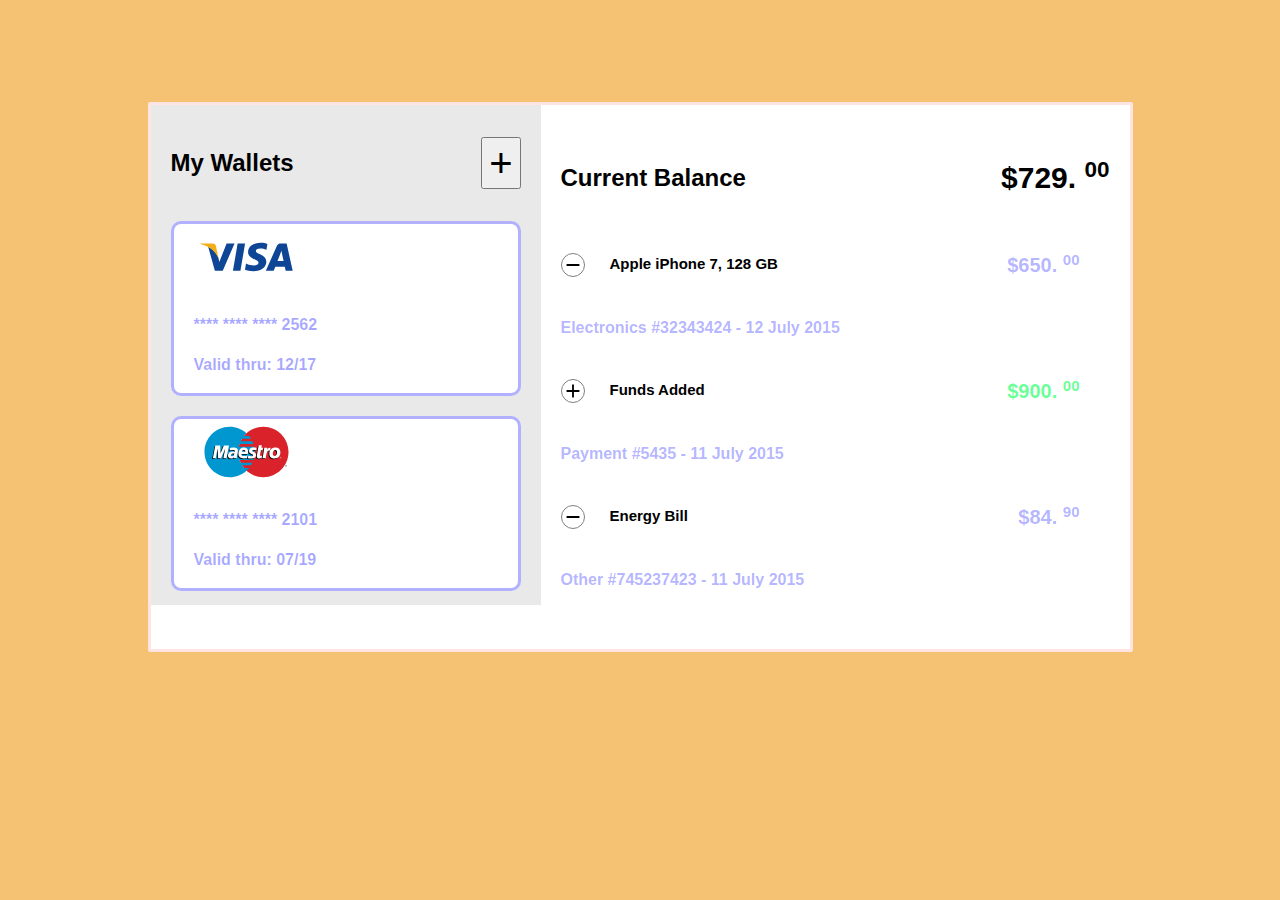
<file: index.html>
<!DOCTYPE html>
<html lang="en">
	<head>
		<meta charset="UTF-8" />
		<meta http-equiv="X-UA-Compatible" content="IE=edge" />
		<meta name="viewport" content="width=device-width, initial-scale=1.0" />
		<link rel="stylesheet" href="./css/main.min.css" />
		<title>Wallets</title>
	</head>

	<body>
		<header class="wallets-header">
			<div class="section-wallets">
				<ul class="wallets-wrapper-left">
					<li class="wallets-items-name">
						<h2><a href="#">My Wallets</a></h2>
						<button class="left-wallets-plus">
							<a href="http://127.0.0.1:5500/plus-index.html#">+</a>
						</button>
					</li>
					<a
						href="https://cis.visa.com/ru_TJ/pay-with-visa/find-a-card/debit-cards.html"
						><li class="wallets-items">
							<img
								src="./images/visa.svg"
								alt="there is a visa photo"
								width="105"
								height="65"
							/>
							<p class="left-wallets-item">**** **** **** 2562</p>
							<p class="left-wallets-item">Valid thru: 12/17</p>
						</li></a
					>
					<a href="https://ofb.uz/cards/karta-maestro/"
						><li class="wallets-items">
							<img
								src="./images/maestro.svg"
								alt="there is a maestro photo"
								width="105"
								height="65"
							/>
							<p class="left-wallets-item">**** **** **** 2101</p>
							<p class="left-wallets-item">Valid thru: 07/19</p>
						</li></a
					>
					<a href="https://ofb.uz/cards/mastercard-standard/"
						><li class="wallets-items">
							<img
								class=""
								src="./images/mastercard.svg"
								alt="there is a mastercard photo"
								width="105"
								height="65"
							/>
							<p class="left-wallets-item">**** **** **** 8335</p>

							<p class="left-wallets-item">Valid thru: 09/17</p>
						</li></a
					>
				</ul>
				<ul class="wallets-wrapper-right">
					<a href="#"
						><li class="wallets-wrapper-right-top-heading-text">
							<h2 class="wallets-wrapper-right-big-heading">Current Balance</h2>
							<p class="wallets-wrapper-right-top-heading-paragraph">
								$729. <sup>00</sup>
							</p>
						</li></a
					>

					<a href="#"
						><li class="wallets-wrapper-right-heading-text">
							<img
								class="right-wallets-plus-minus-images"
								src="./images/minus.svg"
								alt="there is a minus image"
								width="24"
								height="24"
							/>
							<h3 class="wallets-wrapper-right-heading">
								Apple iPhone 7, 128 GB
							</h3>
							<p class="wallets-wrapper-right-heading-paragraph">
								$650. <sup>00</sup>
							</p>
						</li>
						<p class="right-paragraph-link">
							Electronics #32343424 - 12 July 2015
						</p></a
					>

					<a href="#"
						><li class="wallets-wrapper-right-heading-text">
							<img
								class="right-wallets-plus-minus-images"
								src="./images/plus.svg"
								alt="there is a minus image"
								width="24"
								height="24"
							/>
							<h3 class="wallets-wrapper-right-heading">Funds Added</h3>
							<p class="wallets-wrapper-right-heading-paragraph-green">
								$900. <sup>00</sup>
							</p>
						</li>
						<p class="right-paragraph-link">Payment #5435 - 11 July 2015</p></a
					>

					<a href="#"
						><li class="wallets-wrapper-right-heading-text">
							<img
								class="right-wallets-plus-minus-images"
								src="./images/minus.svg"
								alt="there is a minus image"
								width="24"
								height="24"
							/>
							<h3 class="wallets-wrapper-right-heading">Energy Bill</h3>
							<p class="wallets-wrapper-right-heading-paragraph">
								$84. <sup>90</sup>
							</p>
						</li>
						<p class="right-paragraph-link">
							Other #745237423 - 11 July 2015
						</p></a
					>

					<a href="#"
						><li class="wallets-wrapper-right-heading-text">
							<img
								class="right-wallets-plus-minus-images"
								src="./images/minus.svg"
								alt="there is a minus image"
								width="24"
								height="24"
							/>
							<h3 class="wallets-wrapper-right-heading">
								The Eye Cinema Ticket
							</h3>
							<p class="wallets-wrapper-right-heading-paragraph">
								$40. <sup>00</sup>
							</p>
						</li>
						<p class="right-paragraph-link">
							Entertainment #32343424 - 10 July 2015
						</p></a
					>

					<a href="#"
						><li class="wallets-wrapper-right-heading-text">
							<img
								class="right-wallets-plus-minus-images"
								src="./images/minus.svg"
								alt="there is a minus image"
								width="24"
								height="24"
							/>
							<h3 class="wallets-wrapper-right-heading">McFood Restaurant</h3>
							<p class="wallets-wrapper-right-heading-paragraph">
								$10. <sup>50</sup>
							</p>
						</li>
						<span
							><p class="right-paragraph-link">
								Cafes #32448 - 10 July 2015
							</p></span
						></a
					>

					<a href="#"
						><li class="wallets-wrapper-right-heading-text">
							<img
								class="right-wallets-plus-minus-images"
								src="./images/minus.svg"
								alt="there is a minus image"
								width="24"
								height="24"
							/>
							<h3 class="wallets-wrapper-right-heading">Gas Station</h3>
							<p class="wallets-wrapper-right-heading-paragraph">
								$30. <sup>00</sup>
							</p>
						</li>
						<p class="right-paragraph-link">Other #2138453 -10 July 2015</p></a
					>
				</ul>
			</div>
		</header>
	</body>
</html>
</file>
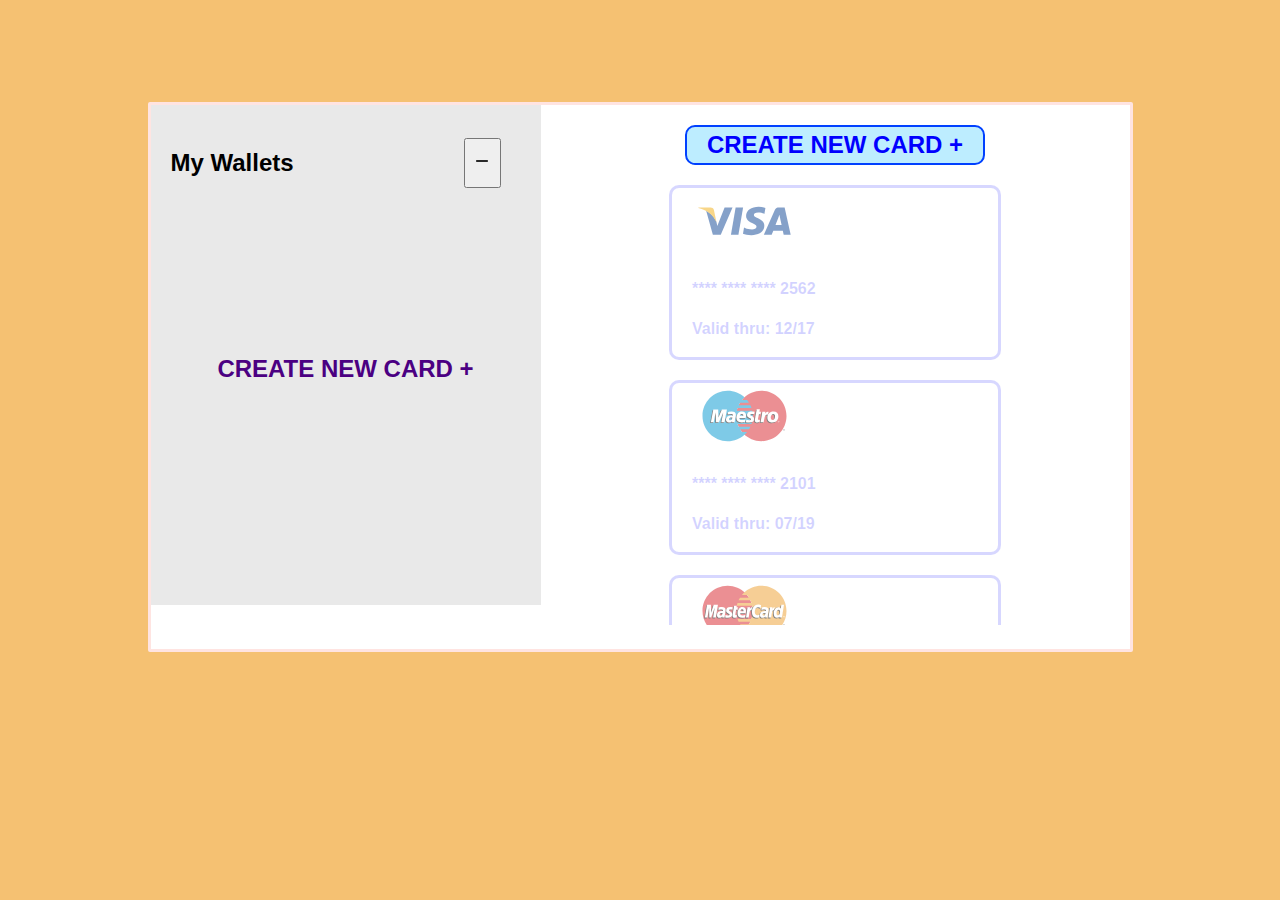
<file: plus-index.html>
<!DOCTYPE html>
<html lang="en">
	<head>
		<meta charset="UTF-8" />
		<meta http-equiv="X-UA-Compatible" content="IE=edge" />
		<meta name="viewport" content="width=device-width, initial-scale=1.0" />
		<link rel="stylesheet" href="./css/main.min.css" />
		<title>Document</title>
	</head>

	<body>
		<header class="wallets-header">
			<div class="section-wallets">
				<ul class="wallets-wrapper-left">
					<li class="wallets-items-name">
						<h2><a href="#">My Wallets</a></h2>
						<button class="plus-left-wallets-plus">
							<a
								class="plus-left-wallets-plus-link"
								href="http://127.0.0.1:5500/index.html#"
								><img
									src="./images/minus.svg"
									alt="there is a minus img"
									width="20"
									height="20"
							/></a>
						</button>
					</li>

					<h2 class="wallets-plus-heading">
						<a class="wallets-plus-heading" href="#">CREATE NEW CARD +</a>
					</h2>
				</ul>
				<ul class="wallets-wrapper-right">
					<h2 class="wallets-plus-right-heading">
						<a class="wallets-plus-heading-right" href="#">CREATE NEW CARD +</a>
					</h2>
					<a
						href="https://cis.visa.com/ru_TJ/pay-with-visa/find-a-card/debit-cards.html"
						><li class="plus-wallets-items-right">
							<img
								src="./images/visa.svg"
								alt="there is a visa photo"
								width="105"
								height="65"
							/>
							<p class="left-wallets-item">**** **** **** 2562</p>
							<p class="left-wallets-item">Valid thru: 12/17</p>
						</li></a
					>
					<a href="https://ofb.uz/cards/karta-maestro/"
						><li class="plus-wallets-items-right">
							<img
								src="./images/maestro.svg"
								alt="there is a maestro photo"
								width="105"
								height="65"
							/>
							<p class="left-wallets-item">**** **** **** 2101</p>
							<p class="left-wallets-item">Valid thru: 07/19</p>
						</li></a
					>
					<a href="https://ofb.uz/cards/mastercard-standard/"
						><li class="plus-wallets-items-right">
							<img
								class=""
								src="./images/mastercard.svg"
								alt="there is a mastercard photo"
								width="105"
								height="65"
							/>
							<p class="left-wallets-item">**** **** **** 8335</p>

							<p class="left-wallets-item">Valid thru: 09/17</p>
						</li></a
					>
				</ul>
			</div>
		</header>
	</body>
</html>
</file>
<file: css/main.min.css>
html{height:100%;-webkit-box-sizing:border-box;box-sizing:border-box}*,*::before,*::after{-webkit-box-sizing:inherit;box-sizing:inherit;scroll-behavior:smooth}.visually-hidden{position:absolute;width:1px;height:1px;margin:-1px;border:0;padding:0;clip:rect(0 0 0 0);overflow:hidden}body{height:100%;display:-webkit-box;display:-ms-flexbox;display:flex;-webkit-box-orient:vertical;-webkit-box-direction:normal;-ms-flex-direction:column;flex-direction:column;font-family:"Arial", "sans-serif";font-size:16px;line-height:1.5;margin:0;padding:0}img{max-width:100%;height:auto}.site__content{-webkit-box-flex:1;-ms-flex-positive:1;flex-grow:1}a{text-decoration:none;color:black}html{line-height:1.15;-webkit-text-size-adjust:100%}body{margin:0}main{display:block}h1{font-size:2em;margin:.67em 0}hr{-webkit-box-sizing:content-box;box-sizing:content-box;height:0;overflow:visible}pre{font-family:monospace, monospace;font-size:1em}a{background-color:transparent}abbr[title]{border-bottom:none;text-decoration:underline;-webkit-text-decoration:underline dotted;text-decoration:underline dotted}b,strong{font-weight:bolder}code,kbd,samp{font-family:monospace, monospace;font-size:1em}small{font-size:80%}sub,sup{font-size:75%;line-height:0;position:relative;vertical-align:baseline}sub{bottom:-.25em}sup{top:-.5em}img{border-style:none}button,input,optgroup,select,textarea{font-family:inherit;font-size:100%;line-height:1.15;margin:0}button,input{overflow:visible}button,select{text-transform:none}[type=button],[type=reset],[type=submit],button{-webkit-appearance:button}[type=button]::-moz-focus-inner,[type=reset]::-moz-focus-inner,[type=submit]::-moz-focus-inner,button::-moz-focus-inner{border-style:none;padding:0}[type=button]:-moz-focusring,[type=reset]:-moz-focusring,[type=submit]:-moz-focusring,button:-moz-focusring{outline:1px dotted ButtonText}fieldset{padding:.35em .75em .625em}legend{-webkit-box-sizing:border-box;box-sizing:border-box;color:inherit;display:table;max-width:100%;padding:0;white-space:normal}progress{vertical-align:baseline}textarea{overflow:auto}[type=checkbox],[type=radio]{-webkit-box-sizing:border-box;box-sizing:border-box;padding:0}[type=number]::-webkit-inner-spin-button,[type=number]::-webkit-outer-spin-button{height:auto}[type=search]{-webkit-appearance:textfield;outline-offset:-2px}[type=search]::-webkit-search-decoration{-webkit-appearance:none}::-webkit-file-upload-button{-webkit-appearance:button;font:inherit}details{display:block}summary{display:list-item}template{display:none}[hidden]{display:none}@media only screen and (max-width: 768px){body .wallets-header{background-color:#fff}.section-wallets{width:100%;max-width:768px;height:auto;display:-webkit-box;display:-ms-flexbox;display:flex;-ms-flex-wrap:wrap;flex-wrap:wrap;background-color:white;border:3px solid mistyrose;border-radius:2px}.section-wallets .wallets-wrapper-left{width:100%;max-width:768px;height:auto;margin:auto;padding:20px;background-color:rgba(51,251,171,0.421)}.section-wallets .wallets-items-name{width:500px;height:auto;margin:auto;display:-webkit-box;display:-ms-flexbox;display:flex;list-style:none;-webkit-box-align:center;-ms-flex-align:center;align-items:center}.section-wallets .wallets-items{width:500px;height:auto;margin:auto;margin-bottom:20px}}@media only screen and (max-width: 550px){.wallets-header{background-color:white}.section-wallets{width:100%;max-width:550px;height:auto;display:-webkit-box;display:-ms-flexbox;display:flex;-ms-flex-wrap:wrap;flex-wrap:wrap;background-color:white;border:3px solid mistyrose;border-radius:2px}.section-wallets .wallets-wrapper-left{width:100%;max-width:550px;height:auto;margin:auto;padding:20px;background-color:rgba(51,251,171,0.421)}.section-wallets .wallets-items-name{width:350px;height:auto;margin:auto;display:-webkit-box;display:-ms-flexbox;display:flex;list-style:none;-webkit-box-align:center;-ms-flex-align:center;align-items:center}.section-wallets .wallets-items{width:350px;height:auto;margin:auto;margin-bottom:20px}}@media only screen and (max-width: 425px){.wallets-header{background-color:white}.section-wallets{width:100%;max-width:425px;height:auto;display:-webkit-box;display:-ms-flexbox;display:flex;-ms-flex-wrap:wrap;flex-wrap:wrap;background-color:white;border:3px solid mistyrose;border-radius:2px}.section-wallets .wallets-wrapper-left{width:100%;max-width:425px;height:auto;margin:auto;padding:20px;background-color:rgba(51,251,171,0.421)}.section-wallets .wallets-items-name{width:300px;height:auto;margin:auto;display:-webkit-box;display:-ms-flexbox;display:flex;list-style:none;-webkit-box-align:center;-ms-flex-align:center;align-items:center}.section-wallets .wallets-items{width:300px;height:auto;margin:auto;margin-bottom:20px}}.wallets-header{width:100%;max-width:2300px;height:1280px;margin:auto;background-color:#f5c172}.section-wallets{width:100%;max-width:985px;height:550px;display:-webkit-box;display:-ms-flexbox;display:flex;margin:auto;margin-top:8%;background-color:white;border:3px solid mistyrose;border-radius:2px}.wallets-wrapper-left{width:100%;max-width:390px;height:500px;margin:0;padding:20px;overflow:auto;background-color:#e9e9e9}.wallets-items-name{display:-webkit-box;display:-ms-flexbox;display:flex;list-style:none;-webkit-box-align:center;-ms-flex-align:center;align-items:center}.left-wallets-plus{margin-left:auto;font-size:40px;font-weight:500}.wallets-items{padding-left:20px;list-style:none;margin-top:20px;border:3px solid rgba(0,0,255,0.306);border-radius:10px;background-color:white}.left-wallets-item{font-weight:700;color:rgba(0,0,255,0.347)}@media only screen and (max-width: 425px){.wallets-wrapper-right-top-heading-text .wallets-wrapper-right-heading{width:180px;height:24px;font-size:15px}.wallets-wrapper-right-heading-text .right-wallets-plus-minus-images{margin-right:15px;border:1px solid grey;border-radius:50%}.section-wallets .wallets-wrapper-right{margin:20px;padding:0}}@media only screen and (max-width: 375px){.wallets-wrapper-right-top-heading-text .wallets-wrapper-right-heading{width:100%;max-width:100px;height:auto;font-size:10px}.wallets-wrapper-right-heading-text .right-wallets-plus-minus-images{margin-right:10px;border:1px solid grey;border-radius:50%}.section-wallets .wallets-wrapper-right{width:100%;max-width:375px;height:auto;margin:auto}}.wallets-wrapper-right{width:100%;max-width:615px;height:500px;margin:20px;padding:0;overflow:auto}.wallets-wrapper-right-heading{width:100%;max-width:180px;height:24px;font-size:15px}.wallets-wrapper-right-top-heading-text{display:-webkit-box;display:-ms-flexbox;display:flex;-webkit-box-align:center;-ms-flex-align:center;align-items:center}.wallets-wrapper-right-top-heading-paragraph{font-weight:900;font-size:30px;margin-left:auto}.right-line{width:450px;height:5px;border:3px solid black;border:3px}.wallets-wrapper-right-heading-text{width:100%;max-width:615px;display:-webkit-box;display:-ms-flexbox;display:flex;-ms-flex-wrap:wrap;flex-wrap:wrap;-webkit-box-align:center;-ms-flex-align:center;align-items:center}.wallets-wrapper-right-heading-paragraph{font-weight:900;font-size:20px;margin-left:auto;margin-right:30px;color:rgba(0,0,255,0.306)}.wallets-wrapper-right-heading-paragraph-green{font-weight:900;font-size:20px;margin-left:auto;margin-right:30px;color:rgba(0,255,81,0.591)}.right-wallets-plus-minus-images{margin-right:25px;border:1px solid grey;border-radius:50%}.right-wallets-plus-minus-images-btn{margin:0;padding:0}.right-paragraph-link{font-weight:700;color:rgba(0,0,255,0.306)}.wallets-wrapper-left{width:100%;max-width:390px;height:500px;margin:0;padding:20px;background-color:#e9e9e9}.wallets-plus-heading{width:100%;max-width:260px;height:27px;margin:auto;margin-top:150px;text-align:center;color:indigo}.plus-left-wallets-plus{width:100%;max-width:37px;height:50px;margin-left:auto;margin-right:20px}.plus-wallets-items-right{width:100%;max-width:332px;height:175px;list-style:none;margin:auto;margin-bottom:20px;padding-left:20px;opacity:0.5;border:3px solid rgba(0,0,255,0.306);border-radius:10px;background-color:white}.wallets-plus-right-heading{width:100%;max-width:300px;text-align:center;-webkit-box-align:center;-ms-flex-align:center;align-items:center;margin:auto;margin-bottom:20px;background-color:rgba(0,187,255,0.258);border:2px solid #0040ff;border-radius:10px}.wallets-plus-heading-right{color:blue}
/*# sourceMappingURL=main.min.css.map */
</file>
